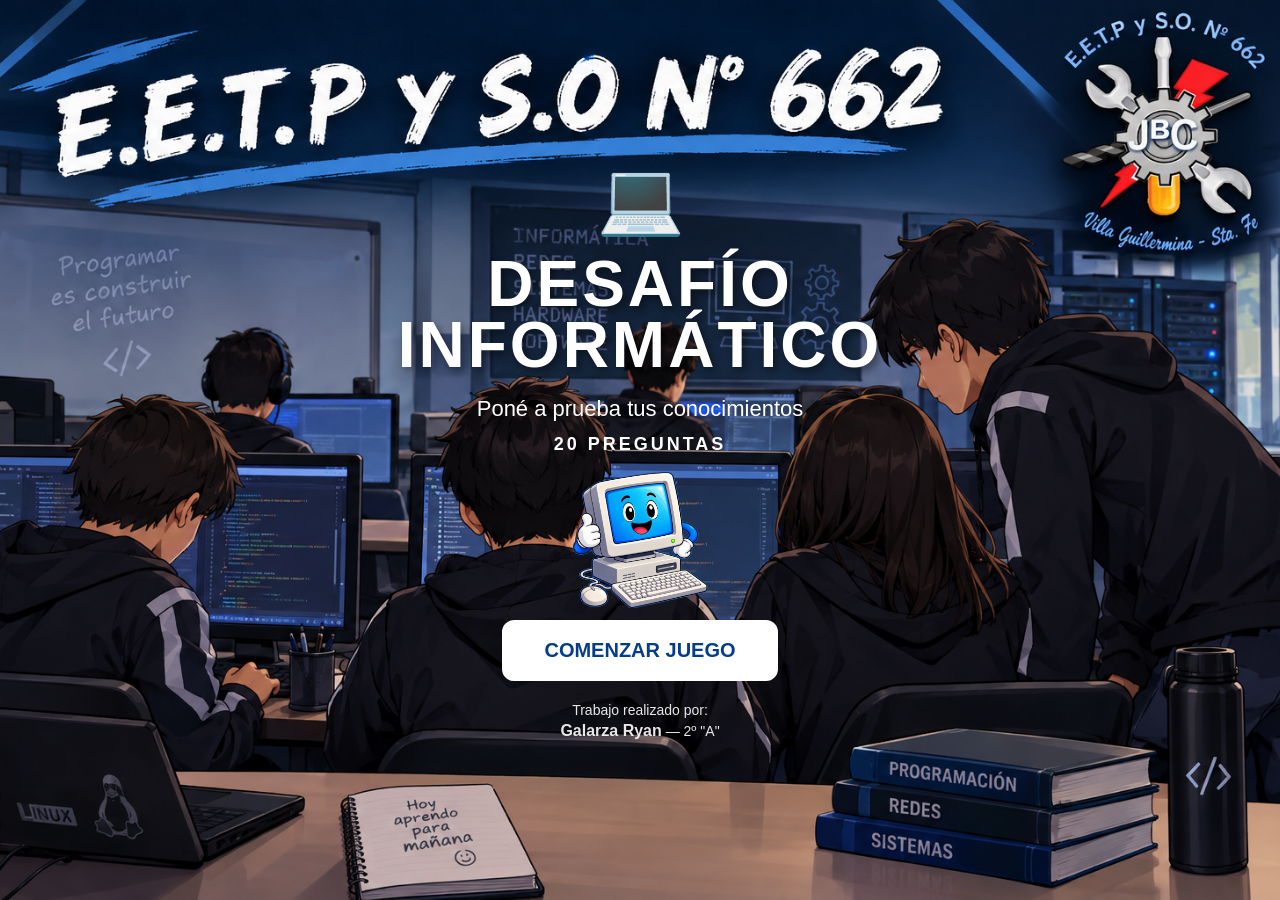
<file: index.html>
<!DOCTYPE html>
<html lang="es">

<head>
  <meta charset="UTF-8">
  <meta name="viewport" content="width=device-width, initial-scale=1.0">
  <title>Desafío Informático</title>
  <link rel="stylesheet" href="Css/estilos.css">
</head>

<body>

  <!-- PANTALLA DE INICIO -->
  <main id="inicio" class="pantalla-inicio">


    <div class="contenido-inicio">
      <div class="icono">💻</div>
      <h1>DESAFÍO<br>INFORMÁTICO</h1>
      <p class="subtitulo">Poné a prueba tus conocimientos</p>
      <p class="cantidad">20 PREGUNTAS</p>
      <img src="Imagenes/computadora-izquierda2.png"
     alt="Computadora"
     class="computadora-izquierda2">
      <button id="btnComenzar">COMENZAR JUEGO</button>
      <!-- Créditos -->
    <p class="creditos">
      Trabajo realizado por:<br>
      <strong>Galarza Ryan</strong> — 2º "A"
      </p>
    </div>
  </main>

  <!-- PANTALLA DE PREGUNTA -->
  <div id="pregunta" class="pantalla-pregunta" style="display: none;">
    <div class="contenido-pregunta">
      <p class="numero-pregunta" id="numeroPregunta"></p>
      <h2 id="textoPregunta"></h2>
      <p class="ayuda">Elija una opción.</p>

      <div class="opciones" id="opciones"></div>

      <p id="mensaje"></p>

      <!-- ESTO ES LO QUE FALTA -->
      <div id="feedbackImagen" class="feedback-imagen" style="display: none;">
       <img id="imgFeedback" alt="Resultado">
      </div>

      <button id="btnSiguiente" style="display: none;">Siguiente</button>
    </div>
  </div>

  <script src="Js/juego.js"></script>
</body>

</html>
</file>
<file: Css/estilos.css>
* {
    margin: 0;
    padding: 0;
    box-sizing: border-box;
}

html,
body {
    width: 100%;
    height: 100%;
}

body {
    font-family: Arial, sans-serif;
    overflow: hidden;
}

/* ===== PANTALLA INICIAL ===== */

.pantalla-inicio {
    width: 100%;
    height: 100vh;

    display: flex;
    justify-content: center;
    align-items: center;

    text-align: center;

  background-image: url("../Imagenes/fondo.png");
  background-size: cover;
  background-position: center;
   background-repeat: no-repeat;
  
    color: white;
}

.contenido-inicio {
    animation: aparecer 1s ease;
}

.icono {
    font-size: 70px;
    margin-bottom: 15px;
}

.contenido-inicio h1 {
    font-size: 65px;
    line-height: 0.95;
    letter-spacing: 3px;

    text-shadow: 3px 4px 8px rgba(0, 0, 0, 0.35);
}

.subtitulo {
    margin-top: 20px;
    font-size: 22px;
}

.cantidad {
    margin-top: 12px;

    font-size: 18px;
    font-weight: bold;

    letter-spacing: 3px;
}

#btnComenzar {
    margin-top: 35px;

    padding: 17px 40px;

    border: 2px solid white;
    border-radius: 12px;

    background: white;
    color: #063d88;

    font-size: 20px;
    font-weight: bold;

    cursor: pointer;

    transition: 0.3s;
}

#btnComenzar:hover {
    transform: scale(1.08);

    background: transparent;
    color: white;
}

/* ANIMACIÓN DE ENTRADA */

@keyframes aparecer {

    from {
        opacity: 0;
        transform: translateY(30px);
    }

    to {
        opacity: 1;
        transform: translateY(0);
    }
}
.computadora-izquierda2 {
   position: fixed;
  left: 25px;
  bottom: 40px;
  width: 280px;
  height: auto;
  z-index: 5;
}

/* Pantalla de la pregunta - mismo estilo que el inicio */
.pantalla-pregunta {
    position: fixed;
    top: 0;
    left: 0;
    width: 100vw;
    height: 100vh;
    background: #0d47a1; /* o el mismo azul de tu pantalla de inicio */
    display: flex;
    justify-content: center;   /* centra horizontal */
    align-items: center;       /* centra vertical */
    margin: 0;
    padding: 20px;
    box-sizing: border-box;
    z-index: 100;
}

.contenido-pregunta {
    width: 100%;
    max-width: 500px;
    text-align: center;
    color: white;
    margin: 0 auto;
}

.numero-pregunta {
    font-size: 14px;
    opacity: 0.8;
    margin-bottom: 10px;
}

.pantalla-pregunta h2 {
    font-size: 26px;
    margin: 0 0 10px 0;
    line-height: 1.3;
}

.ayuda {
    font-size: 13px;
    opacity: 0.75;
    margin: 0 0 30px 0;
}

.opciones {
    display: flex;
    flex-direction: column;
    align-items: center;
    gap: 12px;
}

.opcion {
    width: 100%;
    max-width: 360px;
    padding: 13px 20px;
    font-size: 17px;
    border: 2px solid rgba(255, 255, 255, 0.7);
    background: transparent;
    color: white;
    border-radius: 30px;
    cursor: pointer;
}

.opcion:hover {
    background: rgba(255, 255, 255, 0.15);
}

.opcion.correcta {
    background: #2ecc71;
    border-color: #2ecc71;
}

.opcion.incorrecta {
    background: #e74c3c;
    border-color: #e74c3c;
}

#mensaje {
    margin-top: 25px;
    font-size: 20px;
    font-weight: bold;
}
#btnSiguiente {
  margin-top: 20px;
  padding: 12px 28px;
  font-size: 16px;
  border: none;
  border-radius: 30px;
  background: white;
  color: #0d47a1;
  cursor: pointer;
  font-weight: bold;
}

#btnSiguiente:hover {
  background: #e3f2fd;
}

.pantalla-inicio {
  position: relative;
  min-height: 100vh;
  background-image: red !important; /* tu foto */
  background-size: cover;
  background-position: center;
  background-repeat: no-repeat;
}

.pantalla-pregunta {
  position: fixed;
  top: 0;
  left: 0;
  width: 100vw;
  height: 100vh;
  overflow: hidden;

  /* color de respaldo */
  background-color: #0d47a1;

  /* tu imagen de fondo de preguntas */
  background-image: url("../Imagenes/fondo-preguntas.png");
  background-size: cover;
  background-position: center;
  background-repeat: no-repeat;

  display: flex;
  justify-content: center;
  align-items: center;
  z-index: 100;
}

/* capa oscura para que se lea el texto */
.pantalla-pregunta::before {
  content: "";
  position: absolute;
  top: 0;
  left: 0;
  width: 100%;
  height: 100%;
  background: rgba(0, 25, 70, 0.60);
  z-index: 0;
}

.contenido-pregunta {
  position: relative;
  z-index: 1;
  max-width: 550px;
  width: 90%;
  text-align: center;
  color: white;
}
.feedback-imagen {
  margin-top: 12px;
  text-align: center;
}

.feedback-imagen img {
  max-width: 120px;   /* tamaño chico */
  width: 100%;
  height: auto;
  border-radius: 10px;
  object-fit: contain;
}
.feedback-imagen img {
  max-width: 250px;
}

.creditos {
  margin-top: 30px;
  font-size: 14px;
  opacity: 0.9;
  line-height: 1.5;
  color: white;
}

.creditos strong {
  font-size: 16px;
  font-weight: bold;
}
/* ===== ADAPTACIÓN PARA CELULARES ===== */
@media (max-width: 600px) {

    .contenido-inicio h1 {
        font-size: 38px;
        line-height: 1.05;
        letter-spacing: 1px;
        text-align: center;
    }

    .subtitulo {
        font-size: 18px;
        text-align: center;
    }

    .cantidad {
        font-size: 16px;
        text-align: center;
    }

   .computadora-izquierda2 {
    position: absolute;
    left: 50%;
    transform: translateX(-50%);
    bottom: 10px;
    width: 170px;
    height: auto;
    z-index: 1;
}

    .contenido-inicio {
        width: 100%;
        padding: 15px;
        box-sizing: border-box;
        text-align: center;
        position: relative;
        z-index: 2;
    }

    #btnComenzar {
        font-size: 18px;
        padding: 12px 20px;
    }

    .creditos {
        font-size: 13px;
        text-align: center;
    }
}
.pantalla-inicio {
    min-height: 100vh;
    height: auto;
    flex-direction: column;
    justify-content: center;
    align-items: center;
    padding: 20px;
    box-sizing: border-box;
    overflow: hidden;
}
/* ===== CORRECCIÓN FINAL PARA CELULAR ===== */
@media (max-width: 600px) {

    .pantalla-inicio {
        position: relative;
        width: 100%;
        height: 100vh;
        min-height: 100vh;
        display: flex;
        align-items: center;
        justify-content: center;
        overflow: hidden;
        padding: 20px;
    }

    .contenido-inicio {
        position: relative;
        z-index: 10;
        width: 100%;
        text-align: center;
    }

    .contenido-inicio h1 {
        font-size: 40px;
        line-height: 1;
    }

    .computadora-izquierda2 {
    position: absolute;
    width: 130px;
    height: auto;
    left: 50%;
    transform: translateX(-50%);
    bottom: 15px;
    z-index: 1;
}

    #btnComenzar {
        position: relative;
        z-index: 20;
    }
}
/* AJUSTE FINAL PREGUNTAS EN CELULAR */
@media (max-width: 600px) {

  .pantalla-pregunta {
    padding: 10px;
  }

  .contenido-pregunta {
    width: 95%;
    max-height: 100vh;
  }

  .ayuda {
    margin-bottom: 15px;
  }

  .opciones {
    gap: 8px;
  }

  .opcion {
    padding: 10px 15px;
    font-size: 16px;
  }

  #mensaje {
    margin-top: 12px;
    font-size: 18px;
  }

.feedback-imagen {
    margin-top: 4px;
    height: 105px;
}

.feedback-imagen img {
    width: auto;
    height: 105px;
    max-width: 120px;
    object-fit: contain;
}

  #btnSiguiente {
    margin-top: 5px;
    padding: 9px 24px;
  }
}
.pantalla-pregunta h2 {
    font-size: 22px;
    margin-bottom: 5px;
    line-height: 1.15;
}

.numero-pregunta {
    font-size: 13px;
    margin-bottom: 5px;
}

.ayuda {
    font-size: 13px;
    margin-bottom: 10px;
}

.opciones {
    gap: 6px;
}

.opcion {
    padding: 8px 12px;
    font-size: 15px;
    min-height: 0;
}

#mensaje {
    margin-top: 8px;
    font-size: 16px;
    line-height: 1.15;
}

.feedback-imagen {
    margin-top: 3px;
    height: 80px;
}

.feedback-imagen img {
    height: 80px;
    width: auto;
    max-width: 100px;
    object-fit: contain;
}

#btnSiguiente {
    margin-top: 4px;
    padding: 8px 22px;
    font-size: 15px;
}
/* ===== AJUSTE FINAL CELULAR ===== */
@media (max-width: 600px) {

    .pantalla-inicio {
        position: relative !important;
        width: 100% !important;
        height: 100vh !important;
        min-height: 100vh !important;
        overflow: hidden !important;
    }

    .contenido-inicio {
        position: relative !important;
        width: 100% !important;
        height: 100% !important;
        padding: 0 !important;
    }

    #btnComenzar {
        position: absolute !important;
        top: 62% !important;
        left: 50% !important;
        transform: translateX(-50%) !important;
        margin: 0 !important;
        white-space: nowrap !important;
        z-index: 20 !important;
    }

    .creditos {
        position: absolute !important;
        top: 72% !important;
        left: 50% !important;
        transform: translateX(-50%) !important;
        width: 90% !important;
        margin: 0 !important;
        text-align: center !important;
        color: #555 !important;
        font-size: 13px !important;
        line-height: 1.4 !important;
        z-index: 20 !important;
    }

    .creditos strong {
        color: #0d47a1 !important;
        font-size: 15px !important;
    }

    .computadora-izquierda2 {
        position: absolute !important;
        width: 150px !important;
        height: auto !important;
        left: 50% !important;
        bottom: 20px !important;
        transform: translateX(-50%) !important;
        z-index: 10 !important;
    }
}
/* =========================================
   PANTALLA INICIAL RESPONSIVE DEFINITIVA
   ========================================= */

.pantalla-inicio {
    width: 100%;
    height: 100vh;
    min-height: 100vh;
    position: relative;

    display: flex;
    justify-content: center;
    align-items: center;

    padding: 20px;
    overflow: hidden;

    background: url("../Imagenes/fondo.png") center center / cover no-repeat;
    color: white;
}

.contenido-inicio {
    width: 100%;
    max-width: 800px;

    display: flex;
    flex-direction: column;
    justify-content: center;
    align-items: center;

    text-align: center;
    position: relative;
    z-index: 2;
}

/* Notebook de arriba */
.icono {
    font-size: 70px;
    margin-bottom: 15px;
}

/* Título */
.contenido-inicio h1 {
    font-size: clamp(38px, 5vw, 65px);
    line-height: 0.95;
    letter-spacing: 3px;
    color: white;
    text-shadow: 3px 4px 8px rgba(0,0,0,.45);
}

/* Subtítulo */
.subtitulo {
    margin-top: 20px;
    font-size: clamp(18px, 2vw, 22px);
}

/* 20 preguntas */
.cantidad {
    margin-top: 12px;
    font-size: 18px;
    font-weight: bold;
    letter-spacing: 3px;
}

/* COMPUTADORA CON CARITA */
#inicio .contenido-inicio .computadora-izquierda2 {
    position: static !important;
    display: block !important;

    width: clamp(100px, 11vw, 140px) !important;
    height: auto !important;

    margin: 15px auto 12px !important;

    left: auto !important;
    right: auto !important;
    top: auto !important;
    bottom: auto !important;

    transform: none !important;
    z-index: auto !important;
}

/* BOTÓN */
#inicio #btnComenzar {
    position: static !important;

    display: block;
    margin: 0 auto !important;

    padding: 17px 40px;

    border: 2px solid white;
    border-radius: 12px;

    background: white;
    color: #063d88;

    font-size: 20px;
    font-weight: bold;

    transform: none !important;
    white-space: nowrap;
    cursor: pointer;
}

/* CRÉDITOS */
#inicio .creditos {
    position: static !important;

    width: 100% !important;
    margin: 20px auto 0 !important;

    transform: none !important;

    text-align: center;
    color: white !important;

    font-size: 14px;
    line-height: 1.4;
}

#inicio .creditos strong {
    color: white !important;
    font-size: 16px;
}


/* =========================================
   NOTEBOOKS / PANTALLAS DE POCA ALTURA
   ========================================= */

@media (min-width: 601px) and (max-height: 750px) {

    .icono {
        font-size: 45px;
        margin-bottom: 5px;
    }

    .contenido-inicio h1 {
        font-size: 45px;
    }

    .subtitulo {
        margin-top: 10px;
        font-size: 18px;
    }

    .cantidad {
        margin-top: 8px;
        font-size: 16px;
    }

    #inicio .contenido-inicio .computadora-izquierda2 {
        width: 90px !important;
        margin: 8px auto !important;
    }

    #inicio #btnComenzar {
        padding: 12px 30px;
        font-size: 17px;
    }

    #inicio .creditos {
        margin-top: 10px !important;
        font-size: 12px;
    }
}


/* =========================================
   CELULARES
   ========================================= */

@media (max-width: 600px) {

    .pantalla-inicio {
        padding: 12px;
    }

    .contenido-inicio {
        max-width: 100%;
    }

    .icono {
        font-size: 48px;
        margin-bottom: 8px;
    }

    .contenido-inicio h1 {
        font-size: 40px;
        line-height: 1;
        letter-spacing: 1px;
    }

    .subtitulo {
        margin-top: 15px;
        font-size: 18px;
    }

    .cantidad {
        margin-top: 10px;
        font-size: 16px;
    }

    #inicio .contenido-inicio .computadora-izquierda2 {
        width: 105px !important;
        margin: 12px auto 10px !important;
    }

    #inicio #btnComenzar {
        padding: 13px 25px;
        font-size: 18px;
    }

    #inicio .creditos {
        margin-top: 15px !important;
        font-size: 12px;
    }

    #inicio .creditos strong {
        font-size: 14px;
    }
}


/* CELULARES BAJOS */
@media (max-width: 600px) and (max-height: 750px) {

    .icono {
        font-size: 38px;
        margin-bottom: 4px;
    }

    .contenido-inicio h1 {
        font-size: 34px;
    }

    .subtitulo {
        margin-top: 8px;
        font-size: 16px;
    }

    .cantidad {
        margin-top: 6px;
        font-size: 14px;
    }

    #inicio .contenido-inicio .computadora-izquierda2 {
        width: 80px !important;
        margin: 6px auto !important;
    }

    #inicio #btnComenzar {
        padding: 10px 22px;
        font-size: 16px;
    }

    #inicio .creditos {
        margin-top: 8px !important;
    }
}
</file>
